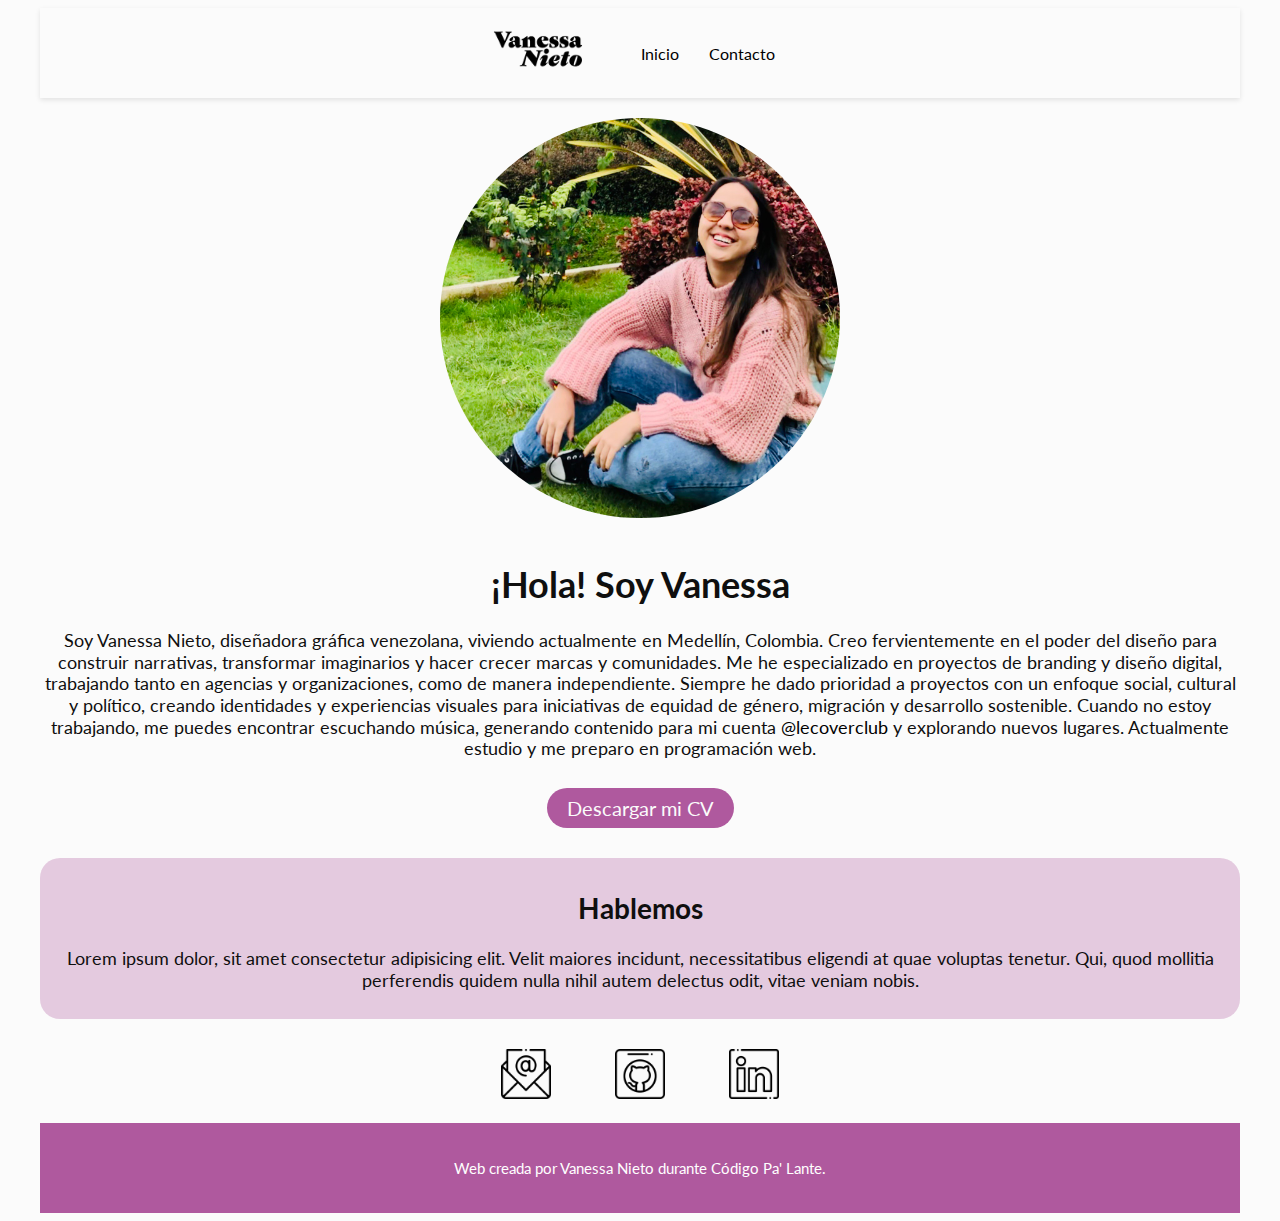
<file: index.html>
<!DOCTYPE html>
<html lang="es">
<head>
    <meta charset="UTF-8">
    <meta http-equiv="X-UA-Compatible" content="IE=edge">
    <meta name="viewport" content="width=device-width, initial-scale=1.0">
    <title>Vanessa Nieto</title>

    <!-- CSS -->
    <link rel="stylesheet" href="/css/styles.css">

<main>
    <header>
    <div class="logo">
        <img src="/img/Logo-Vane.png" alt="Logo">
      </div>

    <nav>
        <ul>
        <li><a href="#seccion1">Inicio</a></li>
        <li><a href="#seccion2">Contacto</a></li>
        </ul>
    </nav>
    </header>
    
</head>

<body>
    
    <main>
        <div class="contenedor">
        <div class="retrato">
            <img src="/img/Foto-Vanessa.jpg" alt="retrato" width="400px"> 
        </div>
        </div>

        <section id="seccion1">
            <h1>¡Hola! Soy Vanessa</h1>
            <p>Soy Vanessa Nieto, diseñadora gráfica venezolana, viviendo actualmente en Medellín, Colombia.

                Creo fervientemente en el poder del diseño para construir narrativas, transformar imaginarios y hacer crecer marcas y comunidades. Me he especializado en proyectos de branding y diseño digital, trabajando tanto en agencias y organizaciones, como de manera independiente. Siempre he dado prioridad a proyectos con un enfoque social, cultural y político, creando identidades y experiencias visuales para iniciativas de equidad de género, migración y desarrollo sostenible.
                
                Cuando no estoy trabajando, me puedes encontrar escuchando música, generando contenido para mi cuenta <a href="https://www.instagram.com/lecoverclub/">@lecoverclub</a> y explorando nuevos lugares. Actualmente estudio y me preparo en programación web.</p>
                
                <div class="descarga">
                    <a href="/img/Vanessa Nieto - Hoja de Vida.pdf" download>
                        <button class="CV">Descargar mi CV</button>
                      </a>
                      
                </div> 
        </section>

        <section id="seccion2">
            <div class="rectangulo">
                <div class="hablemos">
            <h2>Hablemos</h2>
            <p>Lorem ipsum dolor, sit amet consectetur adipisicing elit. Velit maiores incidunt, necessitatibus eligendi at quae voluptas tenetur. Qui, quod mollitia perferendis quidem nulla nihil autem delectus odit, vitae veniam nobis.</p>
             </div>
             </div>

            <div class="redes">
            <div class="iconos">
                <a href="mailto:vanessanieton@gmail.com">
                    <img src="/img/mail.png" alt="mail">
                </a>
                <a href="https://github.com/vnessanieto/" target="_blank">
                    <img src="/img/github.png" alt="github">
                  </a>
                  
                  <a href="https://www.linkedin.com/in/vnessanieto/" target="_blank">
                    <img src="/img/linkedin.png" alt="linkedin">
                  </a>
            </div>
            </div>

        </section>
    
        <footer>
        <section id="footer">
            <h3>Web creada por Vanessa Nieto durante Código Pa' Lante.</h3>
        </section>
        </footer>
    </main>

    <!-- La estructura básica y la vinculación con CSS estan listas. A codear! 💪  -->
    <!-- En este archivo escriban su HTML -->

</body>
</main>
</html>
</file>
<file: css/styles.css>
/* En este archivo escriban su CSS */

/* Fonts */
/* Importar aquí la font */
@import url('https://fonts.googleapis.com/css2?family=Lato:wght@400;700&display=swap');


/* Aquí les dejamos como ayuda este "reset" en el cual ajustamos algunas propiedades
*  cuyos valores asigna por defecto el navegador.
*/

/* Reset */
* {
    box-sizing: border-box;
    margin: 0 40;
    padding: 0 40;
    /* Para que el scrolleo en la one page sea suave */
    scroll-behavior: smooth;
}

/* Para quitar los puntos a los items de listas */
ul {
    list-style: none;
}

/* Para que los enlaces hereden el color de texto y no tengan subrayado */
a {
    text-decoration: none;
    color: inherit;
}

/* Este max-width es para que el contenido no se "estire" demasiado hacia los costados y
*  el margin: auto; para tenerlo centrado fácilmente ;)
*/

main {
    max-width: 1200px;
    margin: auto;
}

header {
    height: 90px;
    display: flex;
    justify-content: center;
    align-items: center;
    box-shadow: 0 2px 5px rgba(0, 0, 0, 0.1);
  }
  
body {
    background-color: #fbfbfb;
}
  
 .logo img {
    height: 50px;
    margin-right: 0 20px;
  }
  
nav {
    font-family: 'Lato', sans-serif;
    margin-left: 0 15px;
  }
  
ul {
    list-style: none;
    display: flex;
    justify-content: center;
    align-items: center;
  }

li {
    margin: 0 15px;
  }

  a {
    text-decoration: none;
    color: black;
  }

.seccion1 {
    min-height: 100vh;
    margin-bottom: 20px;
  }

.contenedor {
    display: flex;
    justify-content: center;
    align-items: center;
  }

.retrato img {
    display: flex;
    justify-content: center;
    align-items: center;
    width: 400px;
    height: 400px;
    margin-top: 20px;
    border-radius: 50%;
    margin-bottom: 20px;
}

h1 {
    font-size: 36px;
    font-family: 'Lato', sans-serif;
    font-weight: 700;
    text-align: center;
    color: #0f0f0f;
}  

h2 {
    font-size: 28px;
    font-family: 'Lato', sans-serif;
    font-weight: 700;
    text-align: center;
    color: #0f0f0f;
}  

h3 {
    font-size: 15px;
    font-family: 'Lato', sans-serif;
    font-weight: 400;
    text-align: center;
    color: white;
}

p {
    font-size: 18px;
    font-family: 'Lato', sans-serif;
    font-weight: 400;
    line-height: 1.2;
    text-align: center;
    color: #0f0f0f;
}   

.descarga {
display: flex;
justify-content: center
}

.CV {
    margin-top: 10px;
    padding: 8px 20px;
    border-radius: 30px;
    background-color: #af599e;
    color: #fbfbfb;
    font-family: 'Lato', sans-serif;
    font-size: 20px;
    font-weight: 400;
    text-align: center;
    border: none;
    margin-bottom: 30px;
  }
  
.seccion2 {
    min-height: 100vh;
  }
  
.rectangulo {
    display: flex;
    justify-content: center;
    align-items: center;
    background-color: rgba(175, 89, 158, 0.3);
    border-radius: 20px;
    padding: 10px;
    margin-bottom: 20px;
  }

.redes {
    display: flex;
    justify-content: center
}

.iconos img {
    display: inline-block;
    width: 20vw; 
    max-width: 50px; 
    margin: 0 30px;
    margin-top: 10px;
    margin-bottom: 20px;
    }
    
footer {
    height: 90px;
    display: flex;
    justify-content: center;
    align-items: center;
    background-color: #af599e;
}

/* Recomendaciones! 
*  - Comenzar desde lo más general y luego ir hacia lo mas específico, asignando primero
*    "estilos generales". Una buena idea sería comenzar por el <body> ;)
*
*  - Recuerden que queremos evitar "repetir código", en CSS usando la cualidad de la herencia
*    podemos setear ciertas propiedades en un elemento padre y dejar que sean heredadas (por ejemplo: font-size)
*
*  - Nadie sabe todas las propiedades CSS de memoria, si no saben como hacer algo no lo recuerdan, la respuesta
*    pueden encontrarla buscando en la web algo como "CSS como hacer ... " o "propiedad css para hacer ..."
*
*  - Usen mucho las herramientas para desarrolladores del navegador para ir
*    probando el CSS que escriben, resolver dudas y problemas.
*
*  - Paciencia, resiliencia y creatividad! No se desanimen, las primeras experiencias maquetando con HTML y CSS
*    pueden ser frustrantes, pero estas habilidades se van desarrollando con la experiencia, es como aprender
*    un trabajo manual, hacer una artesanía, tocar un instrumento musical... la práctica es todo!
*/
</file>
<file: css/styles copy.css>
/* En este archivo escriban su CSS */

/* Fonts */
/* Importar aquí la font */
@import url('https://fonts.googleapis.com/css2?family=Lato:wght@400;700&display=swap');


/* Aquí les dejamos como ayuda este "reset" en el cual ajustamos algunas propiedades
*  cuyos valores asigna por defecto el navegador.
*/

/* Reset */
* {
    box-sizing: border-box;
    margin: 0 40;
    padding: 0 40;
    /* Para que el scrolleo en la one page sea suave */
    scroll-behavior: smooth;
}

/* Para quitar los puntos a los items de listas */
ul {
    list-style: none;
}

/* Para que los enlaces hereden el color de texto y no tengan subrayado */
a {
    text-decoration: none;
    color: inherit;
}

/* Este max-width es para que el contenido no se "estire" demasiado hacia los costados y
*  el margin: auto; para tenerlo centrado fácilmente ;)
*/

main {
    max-width: 1200px;
    margin: auto;
}

header {
    height: 90px;
    display: flex;
    justify-content: center;
    align-items: center;
    box-shadow: 0 2px 5px rgba(0, 0, 0, 0.1);
  }
  
body {
    background-color: #fbfbfb;
}
  
 .logo img {
    height: 50px;
    margin-right: 0 20px;
  }
  
nav {
    font-family: 'Lato', sans-serif;
    margin-left: 0 15px;
  }
  
ul {
    list-style: none;
    display: flex;
    justify-content: center;
    align-items: center;
  }

li {
    margin: 0 15px;
  }

  a {
    text-decoration: none;
    color: black;
  }

.seccion1 {
    min-height: 100vh;
    margin-bottom: 20px;
  }

.contenedor {
    display: flex;
    justify-content: center;
    align-items: center;
  }

.retrato img {
    display: flex;
    justify-content: center;
    align-items: center;
    width: 400px;
    height: 400px;
    margin-top: 20px;
    border-radius: 50%;
    margin-bottom: 20px;
}

h1 {
    font-size: 36px;
    font-family: 'Lato', sans-serif;
    font-weight: 700;
    text-align: center;
    color: #0f0f0f;
}  

h2 {
    font-size: 28px;
    font-family: 'Lato', sans-serif;
    font-weight: 700;
    text-align: center;
    color: #0f0f0f;
}  

h3 {
    font-size: 15px;
    font-family: 'Lato', sans-serif;
    font-weight: 400;
    text-align: center;
    color: white;
}

p {
    font-size: 18px;
    font-family: 'Lato', sans-serif;
    font-weight: 400;
    line-height: 1.2;
    text-align: center;
    color: #0f0f0f;
}   

.descarga {
display: flex;
justify-content: center
}

.CV {
    margin-top: 10px;
    padding: 8px 20px;
    border-radius: 30px;
    background-color: #af599e;
    color: #fbfbfb;
    font-family: 'Lato', sans-serif;
    font-size: 20px;
    font-weight: 400;
    text-align: center;
    border: none;
    margin-bottom: 30px;
  }
  
.seccion2 {
    min-height: 100vh;
  }
  
.rectangulo {
    display: flex;
    justify-content: center;
    align-items: center;
    background-color: rgba(175, 89, 158, 0.3);
    border-radius: 20px;
    padding: 10px;
    margin-bottom: 20px;
  }

.redes {
    display: flex;
    justify-content: center
}

.iconos img {
    display: inline-block;
    width: 20vw; 
    max-width: 50px; 
    margin: 0 30px;
    margin-top: 10px;
    margin-bottom: 20px;
    }
    
footer {
    height: 90px;
    display: flex;
    justify-content: center;
    align-items: center;
    background-color: #af599e;
}

/* Recomendaciones! 
*  - Comenzar desde lo más general y luego ir hacia lo mas específico, asignando primero
*    "estilos generales". Una buena idea sería comenzar por el <body> ;)
*
*  - Recuerden que queremos evitar "repetir código", en CSS usando la cualidad de la herencia
*    podemos setear ciertas propiedades en un elemento padre y dejar que sean heredadas (por ejemplo: font-size)
*
*  - Nadie sabe todas las propiedades CSS de memoria, si no saben como hacer algo no lo recuerdan, la respuesta
*    pueden encontrarla buscando en la web algo como "CSS como hacer ... " o "propiedad css para hacer ..."
*
*  - Usen mucho las herramientas para desarrolladores del navegador para ir
*    probando el CSS que escriben, resolver dudas y problemas.
*
*  - Paciencia, resiliencia y creatividad! No se desanimen, las primeras experiencias maquetando con HTML y CSS
*    pueden ser frustrantes, pero estas habilidades se van desarrollando con la experiencia, es como aprender
*    un trabajo manual, hacer una artesanía, tocar un instrumento musical... la práctica es todo!
*/
</file>
